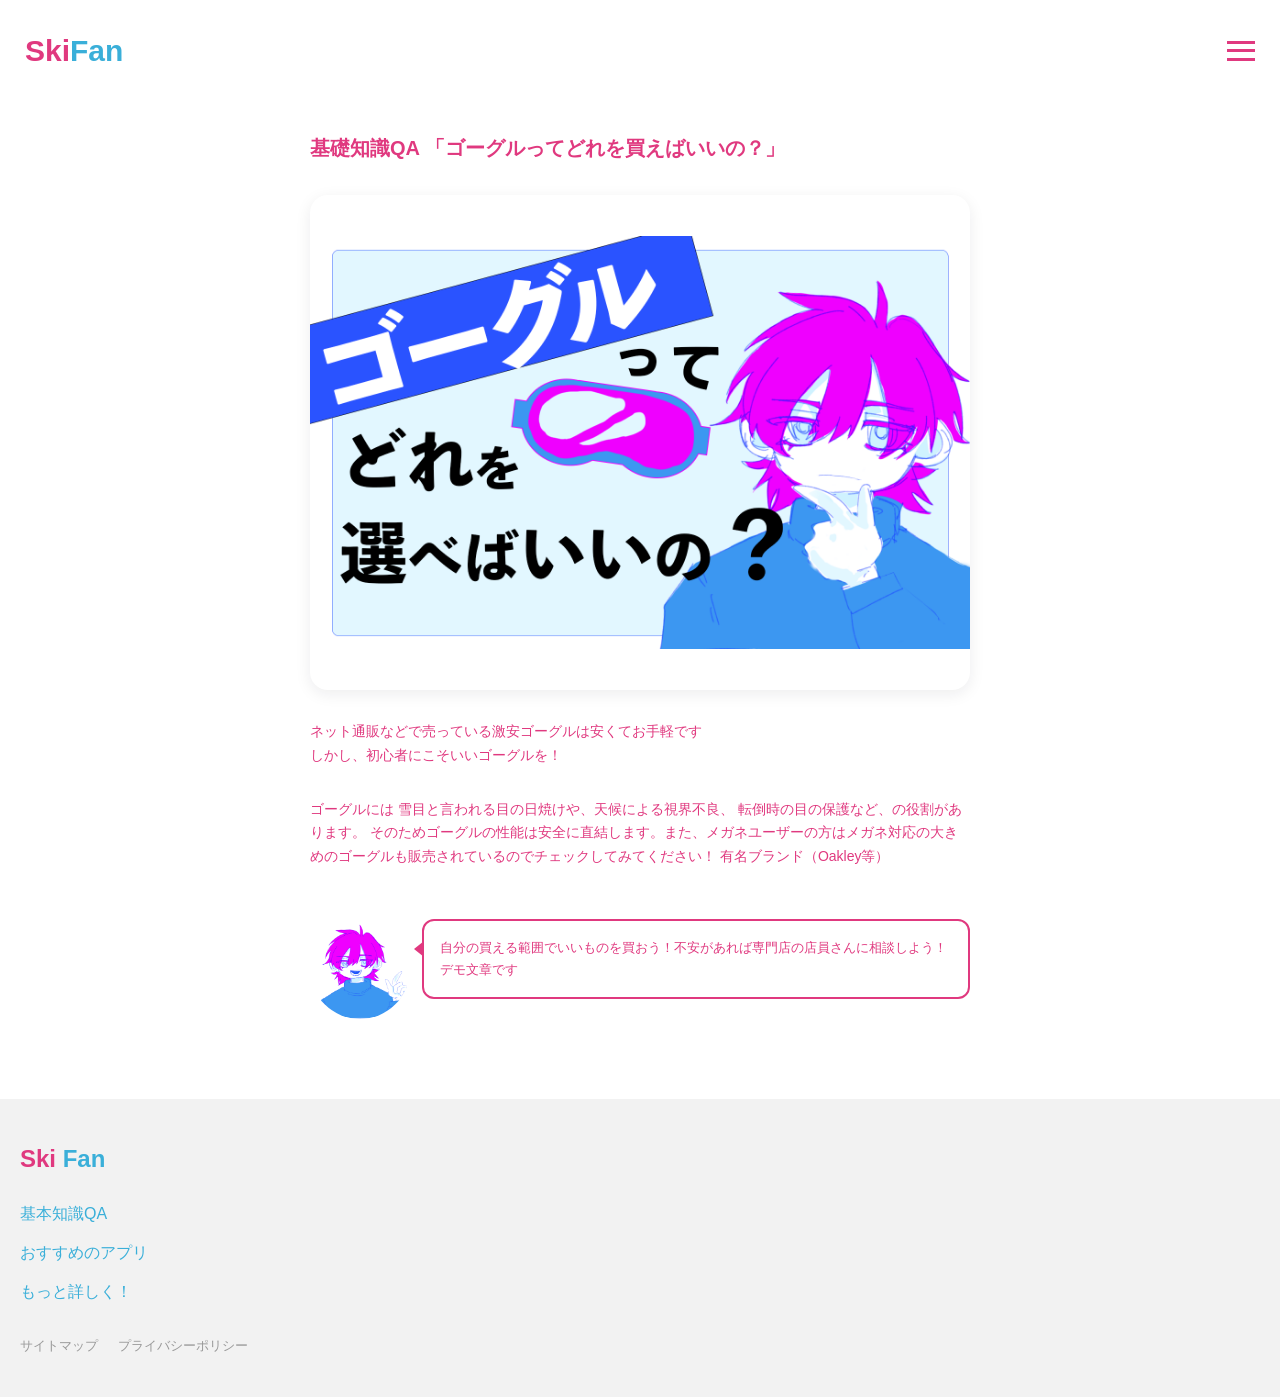
<file: article.html>
<!doctype html>
<html lang="ja">
  <head>
    <meta charset="UTF-8" />
    <meta name="viewport" content="width=device-width, initial-scale=1.0"/>
    <title>「ゴーグルってなにを買えばいいの？」｜SkiFan</title>
    <link rel="stylesheet" href="css/common.css" />
    <link rel="stylesheet" href="css/artcle.css" />
    <link rel="stylesheet" href="css/style.css" />
<link rel="preconnect" href="https://fonts.googleapis.com">
<link rel="preconnect" href="https://fonts.gstatic.com" crossorigin>
<link href="https://fonts.googleapis.com/css2?family=Dela+Gothic+One&display=swap" rel="stylesheet">
  </head>
  <script src="js/menu.js"></script>
  <body>
    <!-- ============================================================
     ヘッダー（トップページと全く同じ構造。共通パーツとして扱う）
     ============================================================ -->
<header class="header">
  <!-- サイトロゴ。トップページへのリンクを兼ねる -->
  <a href="index.html" class="logo">
    Ski<span>Fan</span>
  </a>

  <!-- ①これは残す：開閉を判定するチェックボックス -->
  <input type="checkbox" id="menuCheck" class="menu-check" />

  <!-- ②これも残す：ハンバーガーアイコン -->
  <label for="menuCheck" class="menu-toggle" aria-label="メニューを開く">
    <span></span>
    <span></span>
    <span></span>
  </label>

  <!-- ③これも残す：メニュー全体を覆うオーバーレイ -->
  <div class="menu-overlay">
    <label for="menuCheck" class="menu-close" aria-label="メニューを閉じる">×</label>
    <div class="menu-logo">
      Ski
      <span>Fan</span>
    </div>

    <!-- ④ここだけ変更：labelで包むのをやめて、普通のaに戻す -->
    <nav class="menu-nav">
      <a href="index.html#qa">基本知識QA</a>
      <a href="index.html#apps">おすすめアプリ</a>
      <a href="index.html#more">もっと詳しく！</a>
    </nav>
  </div>
</header>

<main>
    <!-- /header -->

    <!-- ============================================================
     記事本体
     見出し → ヒーロー画像 → リード文 → 本文 → キャラクターの
     ワンポイントアドバイス（吹き出し）という縦一直線の構成
     ============================================================ -->
    <main class="article">
      <!-- 記事タイトル -->
      <h1 class="article-title">基礎知識QA 「ゴーグルってどれを買えばいいの？」</h1>

      <!-- 記事のメイン画像。figureで画像を意味的にひとまとまりにしている -->
      <figure class="article-hero">
        <img src="img/samune1.png" alt="" />
      </figure>

      <!-- 導入文（リード文）。本文より少し強調したいので専用クラスを付与 -->
      <p class="article-lead">
        ネット通販などで売っている激安ゴーグルは安くてお手軽です
        <br />
        しかし、初心者にこそいいゴーグルを！
      </p>

      <!-- 本文 -->
      <p class="article-body">
        ゴーグルには 雪目と言われる目の日焼けや、天候による視界不良、 転倒時の目の保護など、の役割があります。
        そのためゴーグルの性能は安全に直結します。また、メガネユーザーの方はメガネ対応の大きめのゴーグルも販売されているのでチェックしてみてください！
        有名ブランド（Oakley等）
      </p>

      <!-- ------------------------------------------------------------
       ワンポイントアドバイス（キャラクター＋吹き出し）
       左にキャラ画像、右に吹き出しテキストを横並びで配置
       ------------------------------------------------------------ -->
      <div class="article-tip">
        <!-- キャラクターアイコン画像。widthとheightをHTML側にも指定しておくと、
         CSSが読み込まれる前の一瞬でも画像が原寸大で表示されるのを防げる -->
        <img class="tip-avatar" src="img/sasie3.png" alt="キャラクター" width="100" height="100" />

        <!-- 吹き出し本体。左向きの三角形はCSSの::beforeで作る想定 -->
        <div class="tip-bubble">
          自分の買える範囲でいいものを買おう！不安があれば専門店の店員さんに相談しよう！デモ文章です
        </div>
      </div>
      <!-- /article-tip -->
    </main>
    <!-- /article -->

    <!-- ============================================================
     フッター（トップページと共通構造）
     ============================================================ -->
    <footer class="footer">
      <div class="footer-logo">
        Ski
        <span>Fan</span>
      </div>

      <nav class="footer-nav">
        <a href="index.html#qa">基本知識QA</a>
        <a href="index.html#apps">おすすめのアプリ</a>
        <a href="index.html#more">もっと詳しく！</a>
      </nav>

      <div class="footer-bottom">
        <a href="#">サイトマップ</a>
        <a href="#">プライバシーポリシー</a>
      </div>
    </footer>
    <!-- /footer -->
  </body>
</html>
</file>
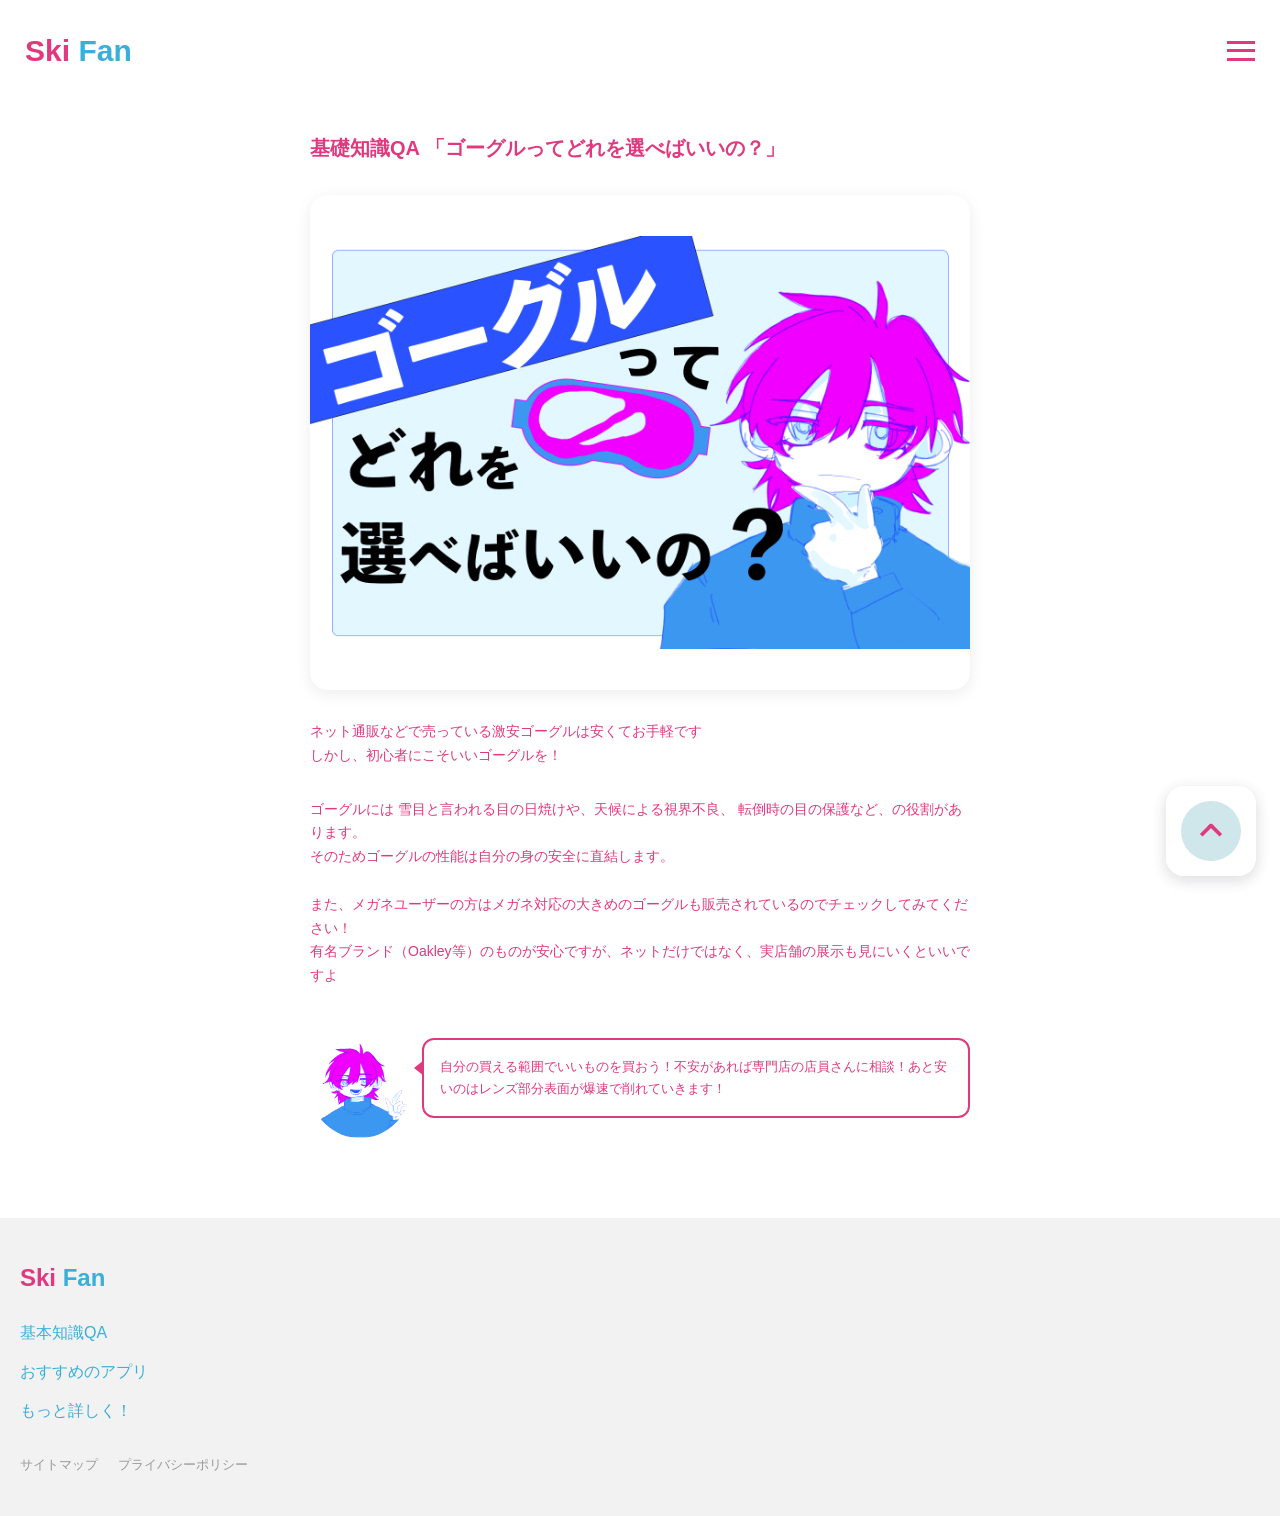
<file: article2.html>
<!doctype html>
<html lang="ja">
  <head>
    <meta charset="UTF-8" />
    <meta name="viewport" content="width=device-width, initial-scale=1.0" />
    <title>「ゴーグルってなにを買えばいいの？」｜SkiFan</title>
    <link rel="stylesheet" href="css/common.css" />
    <link rel="stylesheet" href="css/artcle.css" />
    <link rel="stylesheet" href="css/style.css" />
    <link rel="preconnect" href="https://fonts.googleapis.com" />
    <link rel="preconnect" href="https://fonts.gstatic.com" crossorigin />
    <link href="https://fonts.googleapis.com/css2?family=Dela+Gothic+One&display=swap" rel="stylesheet" />
  </head>
  <body>
    <header class="header">
      <a href="index.html" class="logo">
        Ski
        <span>Fan</span>
      </a>

      <input type="checkbox" id="menuCheck" class="menu-check" />

      <label for="menuCheck" class="menu-toggle" aria-label="メニューを開く">
        <span></span>
        <span></span>
        <span></span>
      </label>

      <div class="menu-overlay">
        <label for="menuCheck" class="menu-close" aria-label="メニューを閉じる">×</label>
        <div class="menu-logo">
          Ski
          <span>Fan</span>
        </div>
        <nav class="menu-nav">
          <a href="index.html#qa">基本知識QA</a>
          <a href="index.html#apps">おすすめアプリ</a>
          <a href="index.html#more">もっと詳しく！</a>
        </nav>
      </div>
    </header>

    <main class="article">
      <h1 class="article-title">基礎知識QA 「ゴーグルってどれを選べばいいの？」</h1>

      <figure class="article-hero">
        <img src="img/samune1.png" alt="" />
      </figure>

      <p class="article-lead">
        ネット通販などで売っている激安ゴーグルは安くてお手軽です
        <br />
        しかし、初心者にこそいいゴーグルを！
      </p>

      <p class="article-body">
        ゴーグルには 雪目と言われる目の日焼けや、天候による視界不良、 転倒時の目の保護など、の役割があります。
        <br />
        そのためゴーグルの性能は自分の身の安全に直結します。
        <br />
        <br />
        また、メガネユーザーの方はメガネ対応の大きめのゴーグルも販売されているのでチェックしてみてください！
        <br />
        有名ブランド（Oakley等）のものが安心ですが、ネットだけではなく、実店舗の展示も見にいくといいですよ
        <br />
      </p>

      <div class="article-tip">
        <img class="tip-avatar" src="img/sasie3.png" alt="キャラクター" width="100" height="100" />
        <div class="tip-bubble">
          自分の買える範囲でいいものを買おう！不安があれば専門店の店員さんに相談！あと安いのはレンズ部分表面が爆速で削れていきます！
        </div>
      </div>
    </main>

    <footer class="footer">
      <div class="footer-logo">
        Ski
        <span>Fan</span>
      </div>

      <nav class="footer-nav">
        <a href="index.html#qa">基本知識QA</a>
        <a href="index.html#apps">おすすめのアプリ</a>
        <a href="index.html#more">もっと詳しく！</a>
      </nav>

      <div class="footer-bottom">
        <a href="#">サイトマップ</a>
        <a href="#">プライバシーポリシー</a>
      </div>
    </footer>

    <button
      id="backToTop"
      class="back-to-top"
      onclick="window.scrollTo({ top: 0, behavior: 'smooth' })"
      aria-label="ページ最上部へ戻る"
    >
      <div class="back-to-top-circle">
        <span class="back-to-top-arrow"></span>
      </div>
    </button>
    <button
      id="backToTop"
      class="back-to-top"
      onclick="window.scrollTo({ top: 0, behavior: 'smooth' })"
      aria-label="ページ最上部へ戻る"
    >
      <div class="back-to-top-circle">
        <span class="back-to-top-arrow"></span>
      </div>
    </button>

    <script src="js/menu.js"></script>
    <script src="js/share.js"></script>
  </body>
</html>
</file>
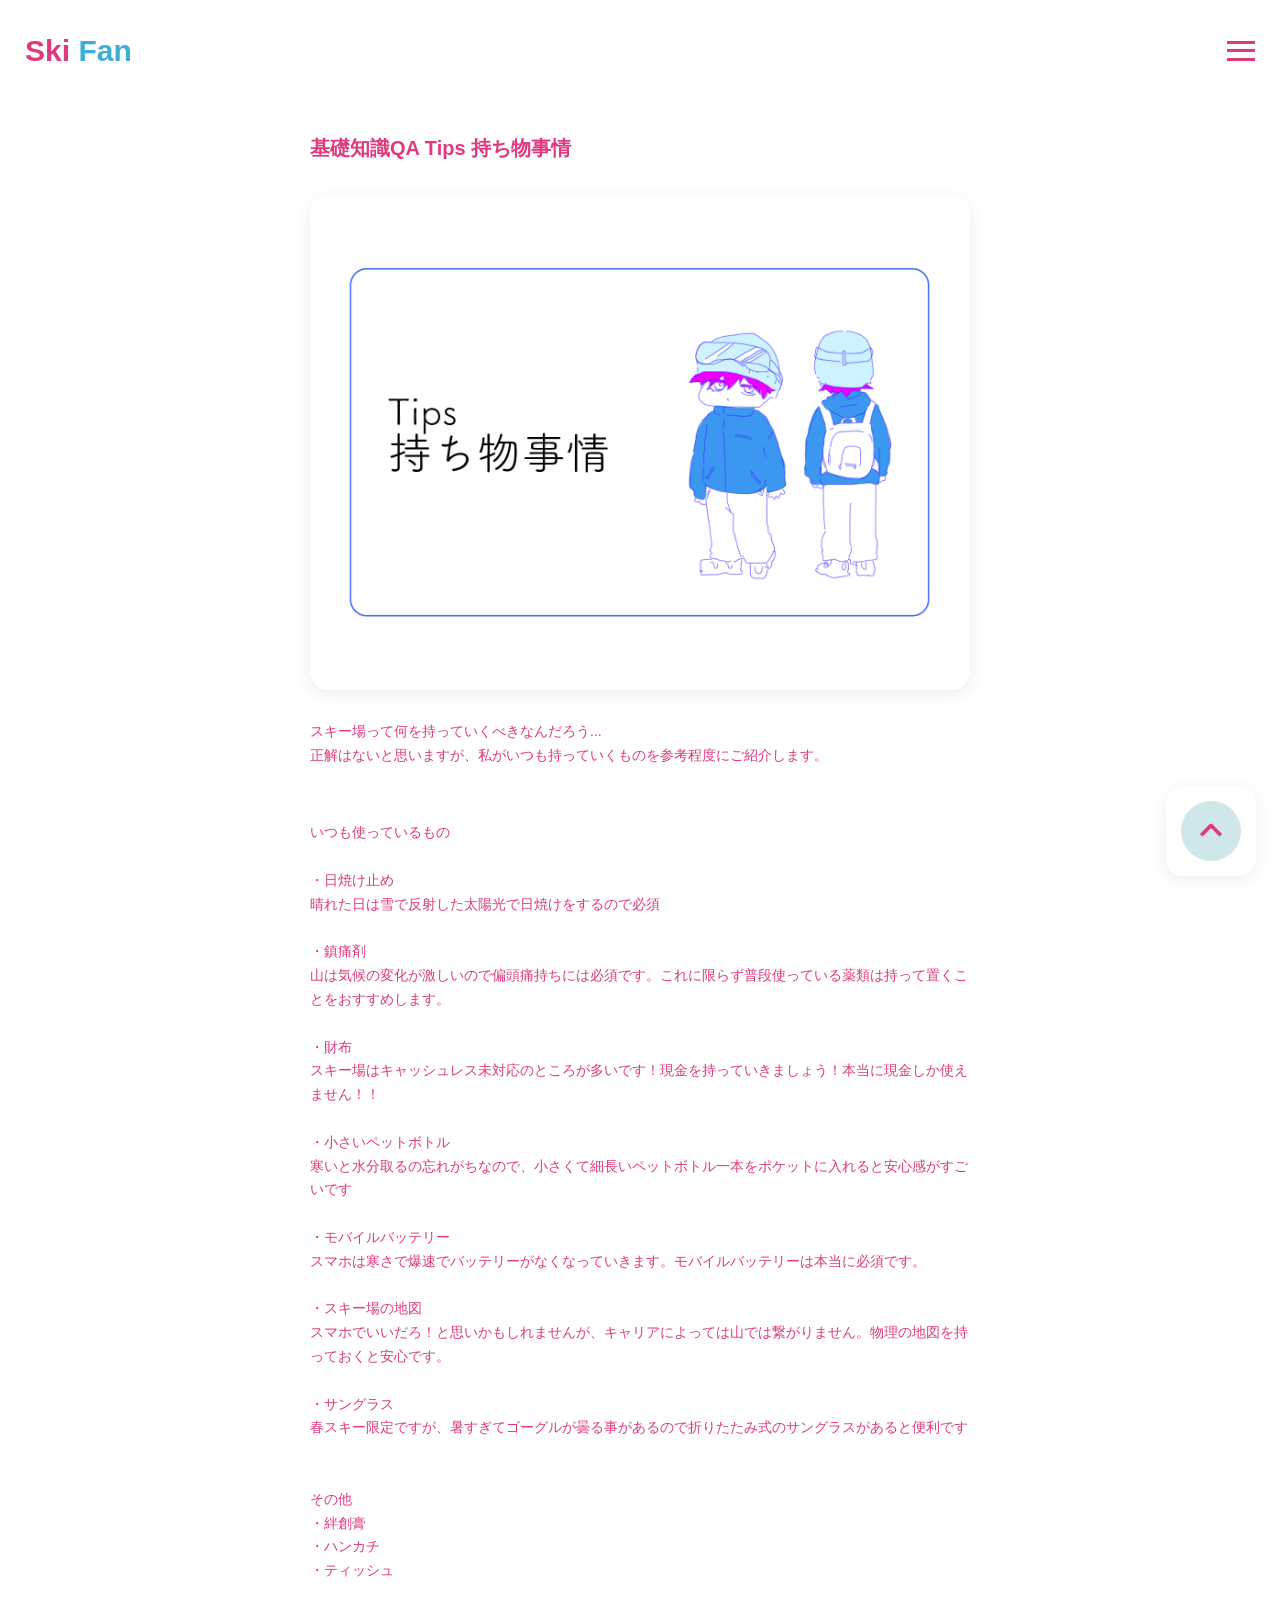
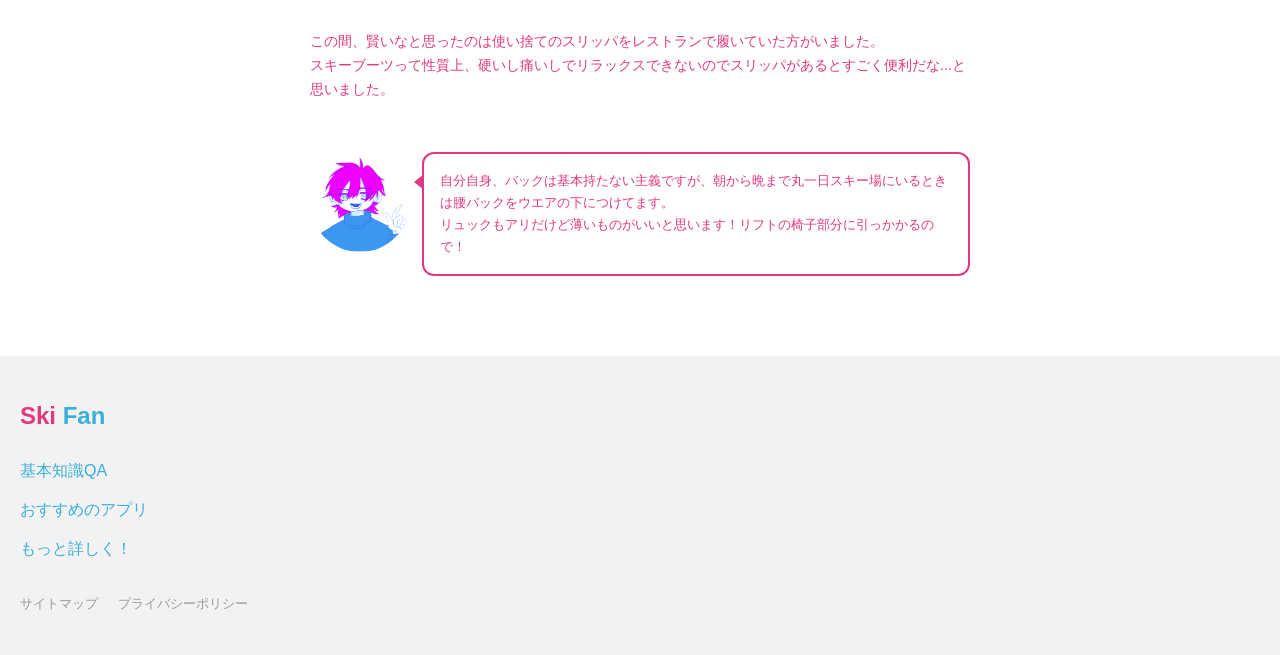
<file: article3.html>
<!doctype html>
<html lang="ja">
  <head>
    <meta charset="UTF-8" />
    <meta name="viewport" content="width=device-width, initial-scale=1.0" />
    <title>Tips 持ち物事情｜SkiFan</title>
    <link rel="stylesheet" href="css/common.css" />
    <link rel="stylesheet" href="css/artcle.css" />
    <link rel="stylesheet" href="css/style.css" />
    <link rel="preconnect" href="https://fonts.googleapis.com" />
    <link rel="preconnect" href="https://fonts.gstatic.com" crossorigin />
    <link href="https://fonts.googleapis.com/css2?family=Dela+Gothic+One&display=swap" rel="stylesheet" />
  </head>
  <body>
    <header class="header">
      <a href="index.html" class="logo">
        Ski
        <span>Fan</span>
      </a>

      <input type="checkbox" id="menuCheck" class="menu-check" />

      <label for="menuCheck" class="menu-toggle" aria-label="メニューを開く">
        <span></span>
        <span></span>
        <span></span>
      </label>

      <div class="menu-overlay">
        <label for="menuCheck" class="menu-close" aria-label="メニューを閉じる">×</label>
        <div class="menu-logo">
          Ski
          <span>Fan</span>
        </div>
        <nav class="menu-nav">
          <a href="index.html#qa">基本知識QA</a>
          <a href="index.html#apps">おすすめアプリ</a>
          <a href="index.html#more">もっと詳しく！</a>
        </nav>
      </div>
    </header>

    <main class="article">
      <h1 class="article-title">基礎知識QA Tips 持ち物事情</h1>

      <figure class="article-hero">
        <img src="img/samune3.png" alt="" />
      </figure>

      <p class="article-lead">
        スキー場って何を持っていくべきなんだろう...
        <br />
        正解はないと思いますが、私がいつも持っていくものを参考程度にご紹介します。
      </p>

      <p class="article-body">
        <br />
        いつも使っているもの
        <br />
        <br />
        ・日焼け止め
        <br />
        晴れた日は雪で反射した太陽光で日焼けをするので必須
        <br />
        <br />
        ・鎮痛剤
        <br />
        山は気候の変化が激しいので偏頭痛持ちには必須です。これに限らず普段使っている薬類は持って置くことをおすすめします。
        <br />
        <br />
        ・財布
        <br />
        スキー場はキャッシュレス未対応のところが多いです！現金を持っていきましょう！本当に現金しか使えません！！
        <br />
        <br />
        ・小さいペットボトル
        <br />
        寒いと水分取るの忘れがちなので、小さくて細長いペットボトル一本をポケットに入れると安心感がすごいです
        <br />
        <br />
        ・モバイルバッテリー
        <br />
        スマホは寒さで爆速でバッテリーがなくなっていきます。モバイルバッテリーは本当に必須です。
        <br />
        <br />
        ・スキー場の地図
        <br />
        スマホでいいだろ！と思いかもしれませんが、キャリアによっては山では繋がりません。物理の地図を持っておくと安心です。
        <br />
        <br />
        ・サングラス
        <br />
        春スキー限定ですが、暑すぎてゴーグルが曇る事があるので折りたたみ式のサングラスがあると便利です
        <br />
        <br />
        <br />
        その他
        <br />
        ・絆創膏
        <br />
        ・ハンカチ
        <br />
        ・ティッシュ
        <br />
        <br />
        <br />
        この間、賢いなと思ったのは使い捨てのスリッパをレストランで履いていた方がいました。
        <br />
        スキーブーツって性質上、硬いし痛いしでリラックスできないのでスリッパがあるとすごく便利だな...と思いました。
      </p>

      <div class="article-tip">
        <img class="tip-avatar" src="img/sasie3.png" alt="キャラクター" width="100" height="100" />
        <div class="tip-bubble">
          自分自身、バックは基本持たない主義ですが、朝から晩まで丸一日スキー場にいるときは腰バックをウエアの下につけてます。<br />リュックもアリだけど薄いものがいいと思います！リフトの椅子部分に引っかかるので！
        </div>
      </div>
    </main>

    <footer class="footer">
      <div class="footer-logo">
        Ski
        <span>Fan</span>
      </div>

      <nav class="footer-nav">
        <a href="index.html#qa">基本知識QA</a>
        <a href="index.html#apps">おすすめのアプリ</a>
        <a href="index.html#more">もっと詳しく！</a>
      </nav>

      <div class="footer-bottom">
        <a href="#">サイトマップ</a>
        <a href="#">プライバシーポリシー</a>
      </div>
    </footer>
    <button
      id="backToTop"
      class="back-to-top"
      onclick="window.scrollTo({ top: 0, behavior: 'smooth' })"
      aria-label="ページ最上部へ戻る"
    >
      <div class="back-to-top-circle">
        <span class="back-to-top-arrow"></span>
      </div>
    </button>

    <script src="js/menu.js"></script>
    <script src="js/share.js"></script>
  </body>
</html>
</file>
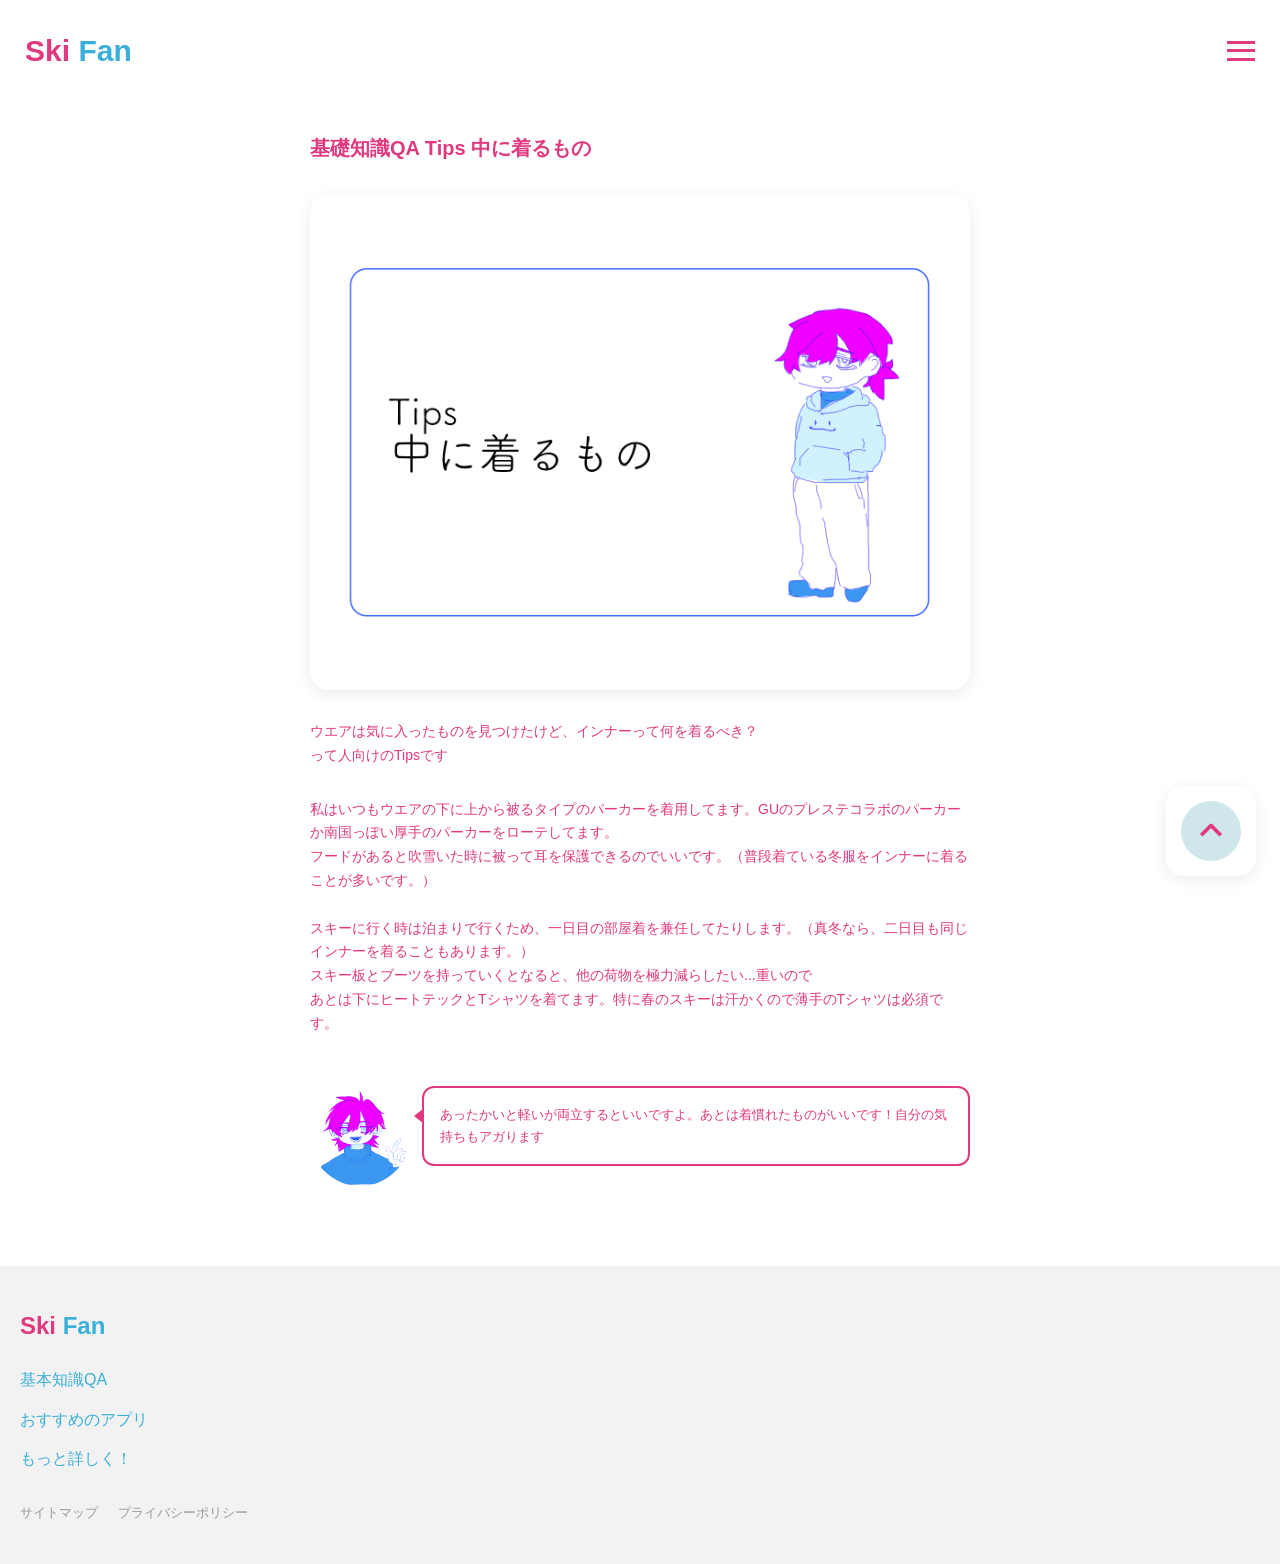
<file: article4.html>
<!doctype html>
<html lang="ja">
  <head>
    <meta charset="UTF-8" />
    <meta name="viewport" content="width=device-width, initial-scale=1.0" />
    <title>Tips 中に着るもの｜SkiFan</title>
    <link rel="stylesheet" href="css/common.css" />
    <link rel="stylesheet" href="css/artcle.css" />
    <link rel="stylesheet" href="css/style.css" />
    <link rel="preconnect" href="https://fonts.googleapis.com" />
    <link rel="preconnect" href="https://fonts.gstatic.com" crossorigin />
    <link href="https://fonts.googleapis.com/css2?family=Dela+Gothic+One&display=swap" rel="stylesheet" />
  </head>
  <body>
    <header class="header">
      <a href="index.html" class="logo">
        Ski
        <span>Fan</span>
      </a>

      <input type="checkbox" id="menuCheck" class="menu-check" />

      <label for="menuCheck" class="menu-toggle" aria-label="メニューを開く">
        <span></span>
        <span></span>
        <span></span>
      </label>

      <div class="menu-overlay">
        <label for="menuCheck" class="menu-close" aria-label="メニューを閉じる">×</label>
        <div class="menu-logo">
          Ski
          <span>Fan</span>
        </div>
        <nav class="menu-nav">
          <a href="index.html#qa">基本知識QA</a>
          <a href="index.html#apps">おすすめアプリ</a>
          <a href="index.html#more">もっと詳しく！</a>
        </nav>
      </div>
    </header>

    <main class="article">
      <h1 class="article-title">基礎知識QA Tips 中に着るもの</h1>

      <figure class="article-hero">
        <img src="img/samune4.png" alt="" />
      </figure>

      <p class="article-lead">
        ウエアは気に入ったものを見つけたけど、インナーって何を着るべき？
        <br />
        って人向けのTipsです
      </p>

      <p class="article-body">
        私はいつもウエアの下に上から被るタイプのパーカーを着用してます。GUのプレステコラボのパーカーか南国っぽい厚手のパーカーをローテしてます。
        <br />
        フードがあると吹雪いた時に被って耳を保護できるのでいいです。（普段着ている冬服をインナーに着ることが多いです。）
        <br /><br />
        スキーに行く時は泊まりで行くため、一日目の部屋着を兼任してたりします。（真冬なら、二日目も同じインナーを着ることもあります。）
        <br />
        スキー板とブーツを持っていくとなると、他の荷物を極力減らしたい...重いので
        <br />
        あとは下にヒートテックとTシャツを着てます。特に春のスキーは汗かくので薄手のTシャツは必須です。
      </p>

      <div class="article-tip">
        <img class="tip-avatar" src="img/sasie3.png" alt="キャラクター" width="100" height="100" />
        <div class="tip-bubble">あったかいと軽いが両立するといいですよ。あとは着慣れたものがいいです！自分の気持ちもアガります</div>
      </div>
    </main>

    <footer class="footer">
      <div class="footer-logo">
        Ski
        <span>Fan</span>
      </div>

      <nav class="footer-nav">
        <a href="index.html#qa">基本知識QA</a>
        <a href="index.html#apps">おすすめのアプリ</a>
        <a href="index.html#more">もっと詳しく！</a>
      </nav>

      <div class="footer-bottom">
        <a href="#">サイトマップ</a>
        <a href="#">プライバシーポリシー</a>
      </div>
    </footer>
    <button
      id="backToTop"
      class="back-to-top"
      onclick="window.scrollTo({ top: 0, behavior: 'smooth' })"
      aria-label="ページ最上部へ戻る"
    >
      <div class="back-to-top-circle">
        <span class="back-to-top-arrow"></span>
      </div>
    </button>

    <script src="js/menu.js"></script>
    <script src="js/share.js"></script>
  </body>
</html>
</file>
<file: css/common.css>
:root {
  --color-pink: #e0397f;
  --color-blue: #3aafd9;
  --color-bg-light: #f2f2f2;
  --color-bg-pale: #cfe6ea;
  --max-width: 1000px;
  --section-space: 80px;

  --card-bg: #ffffff;
  --card-radius: 18px;
  --card-shadow: 0 4px 16px rgba(20, 20, 40, 0.08);
  --card-shadow-hover: 0 10px 28px rgba(20, 20, 40, 0.14);
  --card-border: 1px solid rgba(20, 20, 40, 0.06);
}

* {
  box-sizing: border-box;
  margin: 0;
  padding: 0;
}

body {
  font-family: "Hiragino Kaku Gothic ProN", "Yu Gothic", sans-serif;
  color: #333;
  line-height: 1.7;
}

a {
  text-decoration: none;
  color: inherit;
}

img {
  max-width: 100%;
  display: block;
}

ul {
  list-style: none;
}

/* ==========================================================
   ヘッダー
   ========================================================== */
.header {
  display: flex;
  align-items: center;
  justify-content: space-between;
  padding: 25px;
  position: relative;
}

.logo {
  .dela-gothic-one-regular {
    font-family: "Dela Gothic One", sans-serif;
    font-weight: 400;
    font-style: normal;
  }

  font-weight: bold;
  font-size: 30px;
  color: var(--color-pink);
}

.logo span {
  color: var(--color-blue);
}

/* ==========================================================
   ハンバーガーメニュー
   ========================================================== */

.menu-check {
  display: none;
}

.menu-toggle {
  display: flex;
  flex-direction: column;
  justify-content: space-between;
  width: 28px;
  height: 20px;
  cursor: pointer;
}

.menu-toggle span {
  display: block;
  height: 3px;
  width: 100%;
  background: var(--color-pink);
}

.menu-overlay {
  display: none;
  position: fixed;
  inset: 0;
  background: var(--color-bg-light);
  flex-direction: column;
  align-items: center;
  padding-top: 60px;
  z-index: 100;
}

#menuCheck:checked ~ .menu-overlay {
  display: flex;
}

.menu-close {
  position: absolute;
  top: 20px;
  right: 20px;
  font-size: 28px;
  color: var(--color-blue);
  cursor: pointer;
}

.menu-logo {
  font-weight: bold;
  font-size: 28px;
  color: var(--color-pink);
  margin-bottom: 40px;
}

.menu-logo span {
  color: var(--color-blue);
}

.menu-nav {
  display: flex;
  flex-direction: column;
  gap: 24px;
  text-align: center;
}

.menu-nav a {
  color: var(--color-blue);
  font-weight: bold;
}

/* ==========================================================
   フッター
   ========================================================== */
.footer {
  background: var(--color-bg-light);
  padding: 40px 20px;
}

.footer-logo {
  font-weight: bold;
  font-size: 24px;
  color: var(--color-pink);
  margin-bottom: 20px;
}

.footer-logo span {
  color: var(--color-blue);
}

.footer-nav {
  display: flex;
  flex-direction: column;
  gap: 12px;
  margin-bottom: 30px;
}

.footer-nav a {
  color: var(--color-blue);
}

.footer-bottom {
  display: flex;
  gap: 20px;
  font-size: 13px;
  color: #999;
}
/* ==========================================================
   トップに戻るボタン
   ========================================================== */
.back-to-top {
  position: fixed;
  bottom: 24px;
  right: 24px;
  width: 90px;
  height: 90px;
  background-color: var(--card-bg, #ffffff);
  border-radius: var(--card-radius, 18px);
  box-shadow: var(--card-shadow, 0 4px 16px rgba(20, 20, 40, 0.08));
  display: flex;
  justify-content: center;
  align-items: center;
  border: none;
  cursor: pointer;
  outline: none;
  transition:
    transform 0.2s ease,
    box-shadow 0.2s ease;
  z-index: 99;
  padding: 0;
}

/* ホバー時の動き */
.back-to-top:hover {
  transform: translateY(-4px);
  box-shadow: var(--card-shadow-hover, 0 10px 28px rgba(20, 20, 40, 0.14));
}

/* 内側の円 */
.back-to-top-circle {
  width: 60px;
  height: 60px;
  background-color: var(--color-bg-pale, #cfe6ea);
  border-radius: 50%;
  display: flex;
  justify-content: center;
  align-items: center;
}

/* 矢印 */
.back-to-top-arrow {
  width: 16px;
  height: 16px;
  border-top: 4px solid var(--color-pink, #e0397f);
  border-left: 4px solid var(--color-pink, #e0397f);
  border-top-left-radius: 3px;
  transform: translateY(3px) rotate(45deg);
}

/* スマホ閲覧時 */
@media (max-width: 480px) {
  .back-to-top {
    bottom: 16px;
    right: 16px;
    width: 70px;
    height: 70px;
    border-radius: 14px;
  }
  .back-to-top-circle {
    width: 48px;
    height: 48px;
  }
  .back-to-top-arrow {
    width: 12px;
    height: 12px;
    border-width: 3px;
  }
}
</file>
<file: css/artcle.css>
/* ==========================================================
   artcle.css
   記事詳細ページ専用スタイル
   ========================================================== */

.article {
  padding: 30px 20px;
  max-width: 700px;
  margin: 0 auto;
}

.article-title {
  color: var(--color-pink);
  font-size: 20px;
  text-align: start;
  margin-bottom: 30px;
}

/* 記事メイン画像も他のカードと統一感を持たせて角丸＋影をつける */
.article-hero img {
  width: 100%;
  aspect-ratio: 4 / 3;
  object-fit: scale-down;
  border-radius: var(--card-radius);
  box-shadow: var(--card-shadow);
}

.article-lead,
.article-body {
  color: var(--color-pink);
  text-align: start;
  font-size: 14px;
  margin: 30px 0;
}

.article-tip {
  display: flex;
  align-items: flex-start;
  gap: 12px;
  margin: 50px 0;
}

.article-tip .tip-avatar {
  width: 100px;
  height: 100px;
  object-fit: cover;
  border-radius: 50%;
  flex-shrink: 0;
}

.tip-bubble {
  position: relative;
  background: #fff;
  border: 2px solid var(--color-pink);
  border-radius: 12px;
  padding: 16px;
  font-size: 13px;
  color: var(--color-pink);
}

.tip-bubble::before {
  content: "";
  position: absolute;
  left: -10px;
  top: 20px;
  border-width: 8px 10px 8px 0;
  border-style: solid;
  border-color: transparent var(--color-pink) transparent transparent;
}
</file>
<file: css/style.css>
/* ==========================================================
   home.css（style.css）
   トップページ専用スタイル
   ========================================================== */

/* ----------------------------------------------------------
   ヒーローセクション
   ---------------------------------------------------------- */
.hero {
  width: 100%;
  margin: 0 auto;
  padding: 0 20px;
}

.hero-img {
  width: 100%;
  aspect-ratio: 21 / 9;
  object-fit: cover;
  /* 画像上部にある文字が切り取られないよう、上端を優先して残す */
  object-position: top;
  border-radius: 0 0 60px 60px;
}

/* ----------------------------------------------------------
   キャッチコピーセクション
   ---------------------------------------------------------- */
.catch {
  text-align: center;
  padding: var(--section-space) 20px;
}

.catch h1 {
  color: var(--color-pink);
  font-size: 28px;
  margin-bottom: 24px;
}

.catch .lead {
  color: var(--color-pink);
  font-size: 15px;
  max-width: 480px;
  margin: 0 auto;
}

/* ----------------------------------------------------------
   セクション間の区切り線
   ---------------------------------------------------------- */
.divider {
  border: none;
  border-top: 2px solid var(--color-pink);
  max-width: var(--max-width);
  margin: 0 auto;
}

/* ----------------------------------------------------------
   セクション共通の見出しブロック
   ---------------------------------------------------------- */
.section-heading {
  text-align: center;
  padding: var(--section-space) 20px 30px;
}

.section-heading h2 {
  color: var(--color-pink);
  font-size: 22px;
  margin-bottom: 12px;
}

.section-heading p {
  color: var(--color-pink);
  font-size: 13px;
}

/* ----------------------------------------------------------
   基礎知識QA：カード型UI（PCは2列）
   ---------------------------------------------------------- */
.qa-grid {
  display: grid;
  grid-template-columns: 1fr 1fr;
  gap: 32px;
  max-width: var(--max-width);
  margin: 0 auto;
  padding: 0 20px var(--section-space);
}

/* QAカード本体：白背景＋角丸＋影で「カード」として独立させる */
.qa-card {
  text-align: left;
  background: var(--card-bg);
  border: var(--card-border);
  border-radius: var(--card-radius);
  box-shadow: var(--card-shadow);
  overflow: hidden; /* サムネイル画像の角を、カードの角丸に合わせて一緒に切り抜く */
  transition: transform 0.2s ease, box-shadow 0.2s ease;
}

.qa-card:hover {
  transform: translateY(-6px);
  box-shadow: var(--card-shadow-hover);
}

.qa-thumb img {
  width: 100%;
  aspect-ratio: 8 / 5;
  object-fit: contain;
  background: #d9ecef;
}

.qa-card h3 {
  color: var(--color-pink);
  font-size: 16px;
  margin: 16px 16px 8px;
  line-height: 1.5;
}

.qa-card p {
  font-size: 13px;
  color: #333;
  padding: 0 16px 16px;
}

/* ----------------------------------------------------------
   おすすめのアプリ：カード型UI（PCは3列）
   ---------------------------------------------------------- */
.apps-grid {
  display: grid;
  grid-template-columns: repeat(3, 1fr);
  gap: 32px;
  max-width: var(--max-width);
  margin: 0 auto;
  padding: 0 20px var(--section-space);
}

.app-card {
  text-align: center;
  background: var(--card-bg);
  border: var(--card-border);
  border-radius: var(--card-radius);
  box-shadow: var(--card-shadow);
  padding: 28px 20px;
  transition: transform 0.2s ease, box-shadow 0.2s ease;
}

.app-card:hover {
  transform: translateY(-6px);
  box-shadow: var(--card-shadow-hover);
}

.app-thumb img {
  width: 100%;
  aspect-ratio: 1 / 1;
  object-fit: cover;
}

.app-rating {
  color: var(--color-pink);
  margin: 12px 0 8px;
  letter-spacing: 2px;
  font-size: 15px;
  font-weight: bold;
}

.app-card p {
  font-size: 13px;
  color: #333;
}

/* ----------------------------------------------------------
   バナー「雪の上は自由、たぶん」
   ---------------------------------------------------------- */
.banner {
  background: var(--color-bg-pale);
  margin: var(--section-space) auto;
  max-width: 1100px;
  padding: 50px 30px;
  border-radius: var(--card-radius);
  box-shadow: var(--card-shadow);
}

.banner-inner {
  display: flex;
  flex-wrap: wrap;
  justify-content: space-between;
  align-items: flex-end;
  gap: 30px;
}

.banner h2 {
  color: var(--color-blue);
  font-size: 24px;
}

.banner-links-title {
  color: var(--color-blue);
  font-size: 13px;
  margin-bottom: 12px;
  text-align: right;
}

.banner-links ul li {
  text-align: right;
  margin-bottom: 6px;
}

.banner-links a {
  color: var(--color-blue);
  font-size: 13px;
  font-weight: bold;
}

.banner-links a span {
  font-weight: normal;
  font-size: 11px;
}

/* ----------------------------------------------------------
   装飾的な区切りマーク
   ---------------------------------------------------------- */
.section-divider {
  text-align: center;
  color: var(--color-pink);
  padding: 40px 0;
  letter-spacing: 4px;
}

.section-divider .arrow {
  color: var(--color-blue);
  font-size: 18px;
  margin: 0 10px;
}

/* ----------------------------------------------------------
   下部のCTA画像バナー
   ---------------------------------------------------------- */
.cta-image img {
  width: 100%;
  background: #d9ecef;
}

/* ==========================================================
   SNS共有ボタン
   ========================================================== */
.share-buttons {
  display: flex;
  justify-content: center;
  flex-wrap: wrap;
  gap: 16px;
  padding: 0 20px var(--section-space);
}

.share-btn {
  display: inline-flex;
  align-items: center;
  justify-content: center;
  padding: 10px 24px;
  border-radius: 999px;
  font-size: 13px;
  font-weight: bold;
  cursor: pointer;
  border: none;
  transition: opacity 0.2s;
}

.share-btn:hover {
  opacity: 0.8;
}

.share-x {
  background: #000;
  color: #fff;
}

.share-line {
  background: #06c755;
  color: #fff;
}

.share-copy {
  background: var(--color-bg-pale);
  color: var(--color-blue);
}

.share-copy.is-copied {
  background: var(--color-pink);
  color: #fff;
}

/* ==========================================================
   レスポンシブ対応（スマホ幅）
   ========================================================== */
@media (max-width: 480px) {
  .apps-grid {
    gap: 20px; /* カードに影があるので、詰めすぎない余白に調整 */
  }

  .banner-inner {
    flex-direction: column;
    align-items: center;
  }

  .banner-links-title,
  .banner-links ul li {
    text-align: center;
  }

  .catch h1 {
    font-size: 22px;
  }

  .qa-card {
    text-align: center;
  }

  .hero-img {
    aspect-ratio: 4 / 3;
    border-radius: 0 0 30px 30px;
  }
}

@media (max-width: 600px) {
  .catch h1 {
    font-size: 20px;
  }

  .catch .lead {
    font-size: 13px;
  }

  .section-heading h2 {
    font-size: 18px;
  }

  .section-heading p {
    font-size: 12px;
  }

  .qa-card h3 {
    font-size: 14px;
  }

  .qa-card p,
  .app-card p {
    font-size: 12px;
  }

  .banner h2 {
    font-size: 20px;
  }

  .apps-grid {
    grid-template-columns: 1fr;
    gap: 24px;
  }

  /* Apple公式バッジのインライン指定サイズを上書き（詳細はコメント参照） */
  .app-card > a {
    width: 120px !important;
    height: 120px !important;
  }
}
</file>
